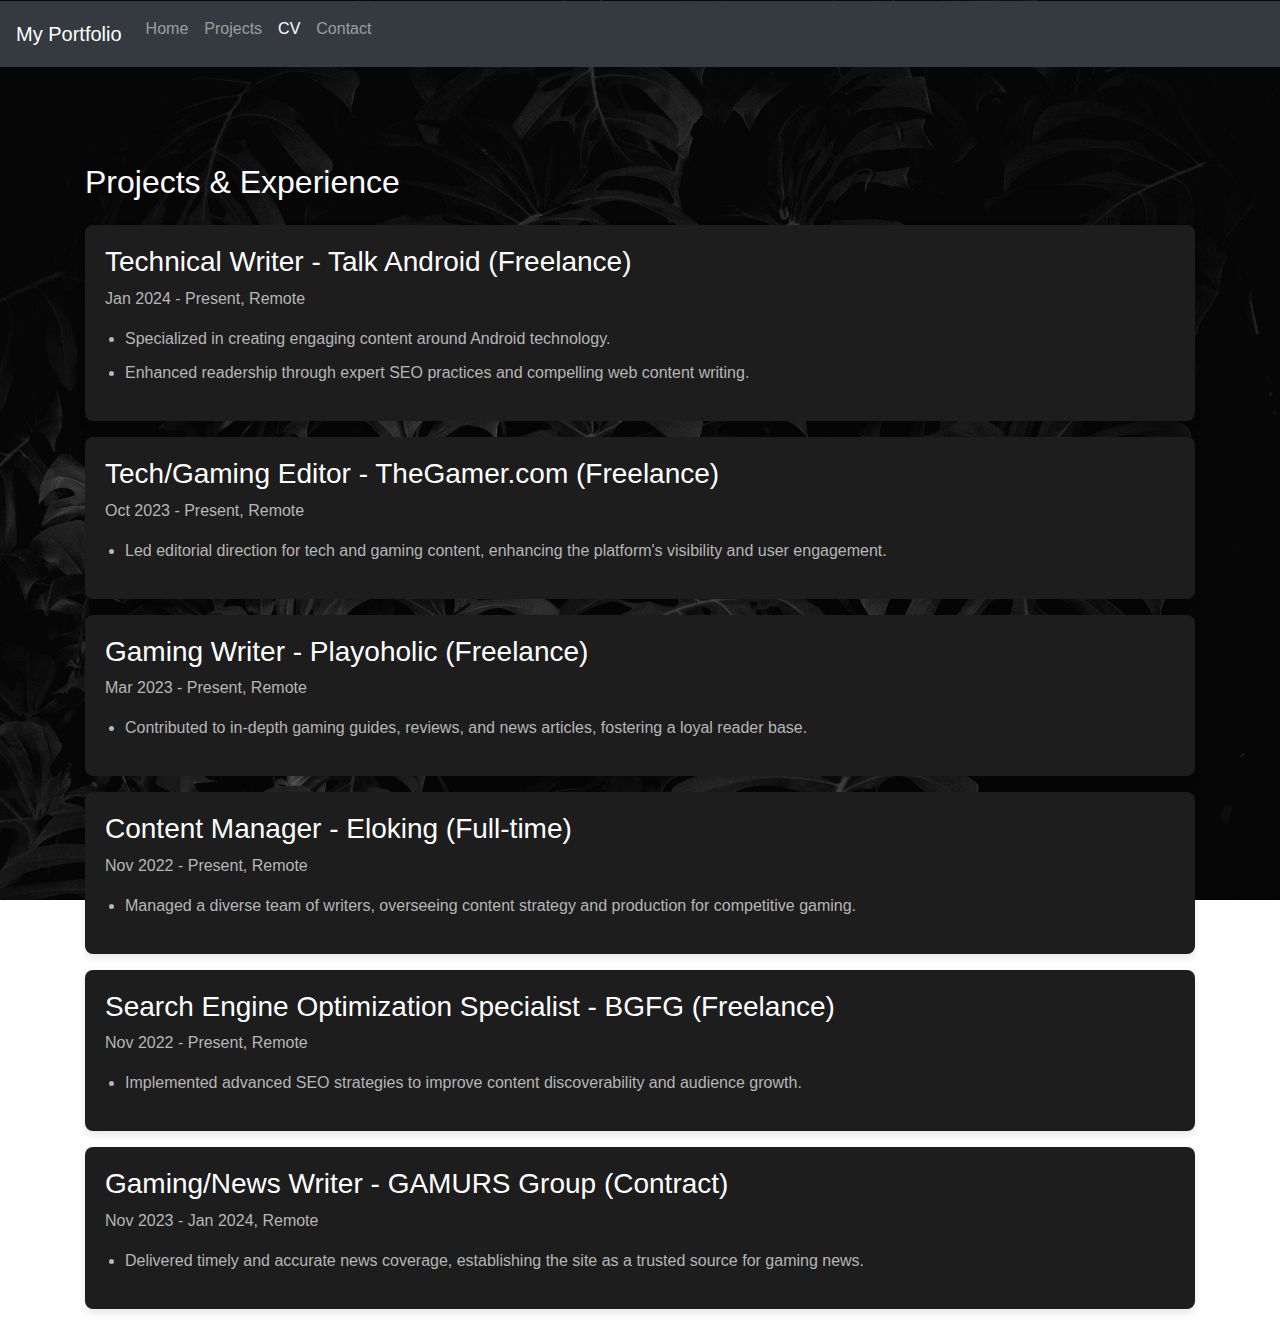
<file: projects.html>
<!DOCTYPE html>
<html lang="en">
<head>
    <meta charset="UTF-8">
    <meta name="viewport" content="width=device-width, initial-scale=1.0">
    <title>Portfolio | Projects</title>
    <link href="style.css" rel="stylesheet">
    <link href="https://stackpath.bootstrapcdn.com/bootstrap/4.5.2/css/bootstrap.min.css" rel="stylesheet">
</head>
<body>
    <nav class="navbar navbar-expand-lg navbar-dark bg-dark">
        <a class="navbar-brand" href="index.html">My Portfolio</a>
        <div class="collapse navbar-collapse" id="navbarNav">
            <ul class="navbar-nav">
                <li class="nav-item">
                    <a class="nav-link" href="index.html">Home</a>
                </li>
                <li class="nav-item">
                    <a class="nav-link" href="projects.html">Projects</a>
                </li>
                <li class="nav-item active">
                    <a class="nav-link" href="cv.html">CV</a>
                </li>
                <li class="nav-item">
                    <a class="nav-link" href="contact.html">Contact</a>
                </li>
            </ul>
        </div>
    </nav>

    <div class="container mt-5 pt-5">
        <h2 class="mb-4">Projects & Experience</h2>
        
        <div class="project-item mb-3">
            <h3>Technical Writer - Talk Android (Freelance)</h3>
            <p>Jan 2024 - Present, Remote</p>
            <ul>
                <li>Specialized in creating engaging content around Android technology.</li>
                <li>Enhanced readership through expert SEO practices and compelling web content writing.</li>
            </ul>
        </div>
        
        <div class="project-item mb-3">
            <h3>Tech/Gaming Editor - TheGamer.com (Freelance)</h3>
            <p>Oct 2023 - Present, Remote</p>
            <ul>
                <li>Led editorial direction for tech and gaming content, enhancing the platform's visibility and user engagement.</li>
            </ul>
        </div>
        
        <div class="project-item mb-3">
            <h3>Gaming Writer - Playoholic (Freelance)</h3>
            <p>Mar 2023 - Present, Remote</p>
            <ul>
                <li>Contributed to in-depth gaming guides, reviews, and news articles, fostering a loyal reader base.</li>
            </ul>
        </div>
        
        <div class="project-item mb-3">
            <h3>Content Manager - Eloking (Full-time)</h3>
            <p>Nov 2022 - Present, Remote</p>
            <ul>
                <li>Managed a diverse team of writers, overseeing content strategy and production for competitive gaming.</li>
            </ul>
        </div>
        
        <div class="project-item mb-3">
            <h3>Search Engine Optimization Specialist - BGFG (Freelance)</h3>
            <p>Nov 2022 - Present, Remote</p>
            <ul>
                <li>Implemented advanced SEO strategies to improve content discoverability and audience growth.</li>
            </ul>
        </div>
        
        <div class="project-item mb-3">
            <h3>Gaming/News Writer - GAMURS Group (Contract)</h3>
            <p>Nov 2023 - Jan 2024, Remote</p>
            <ul>
                <li>Delivered timely and accurate news coverage, establishing the site as a trusted source for gaming news.</li>
            </ul>
        </div>
    </div>

    <script src="https://code.jquery.com/jquery-3.5.1.slim.min.js"></script>
    <script src="https://cdn.jsdelivr.net/npm/@popperjs/core@2.5.2/dist/umd/popper.min.js"></script>
    <script src="https://stackpath.bootstrapcdn.com/bootstrap/4.5.2/js/bootstrap.min.js"></script>
</body>
</html>
</file>
<file: style.css>
#hero {
    width: 100%;
    height: 100vh;
    background: url('image.jpg') top center no-repeat;
    background-size: cover;
    position: relative;
}

.hero-img img {
    max-width: 100%;
    margin-left: auto;
}

.btn-primary {
    background-color: #007bff;
    border-color: #007bff;
}

.btn-primary:hover {
    background-color: #0056b3;
    border-color: #004085;
}
body {
    background-image: url('background.jpg');
    background-size: cover;

    background-attachment: fixed;

    background-position: center center;
    background-color: #464646;
}


.content {
    max-width: 600px;
    margin: 20px auto;
    padding: 20px;
    background: rgba(255, 255, 255, 0.8); 
    border-radius: 8px;
}

h1, p {
    margin: 0 0 20px 0;
}
.circular-image {
    width: 400px; 
    height: 400px; 
    border-radius: 50%;
    object-fit: cover; 
    border: 4px solid #fff; 
    box-shadow: 0 4px 8px rgba(0, 0, 0, 0.1); 
}


.navbar {
    position: fixed;
    top: 0;
    left: 0;
    width: 100%;
    z-index: 100000; 
    background-color: #333; 
}


body {
    padding-top: 1px; 
}
.project-item {
    background-color: #1d1d1d; 
    box-shadow: 0 4px 8px rgba(0, 0, 0, 0.1); 
    border-radius: 8px;
    margin-bottom: 20px; 
    padding: 20px; 
    transition: transform 0.3s ease-in-out; 
}

.project-item:hover {
    transform: translateY(-10px); 
}

h2 {
    color: #ffffff; 
    margin-bottom: 20px; /* Adds space below the heading */
}

h3 {
    color: #ffffff; /* color for project titles */
    margin-top: 0;
}

p, ul {
    color: #b6b6b6; /* Slightly lighter color for text */
}

ul {
    padding-left: 20px; /* Proper indentation*/
}

ul li {
    margin-bottom: 10px; /* Adds space between list items */
}
</file>
